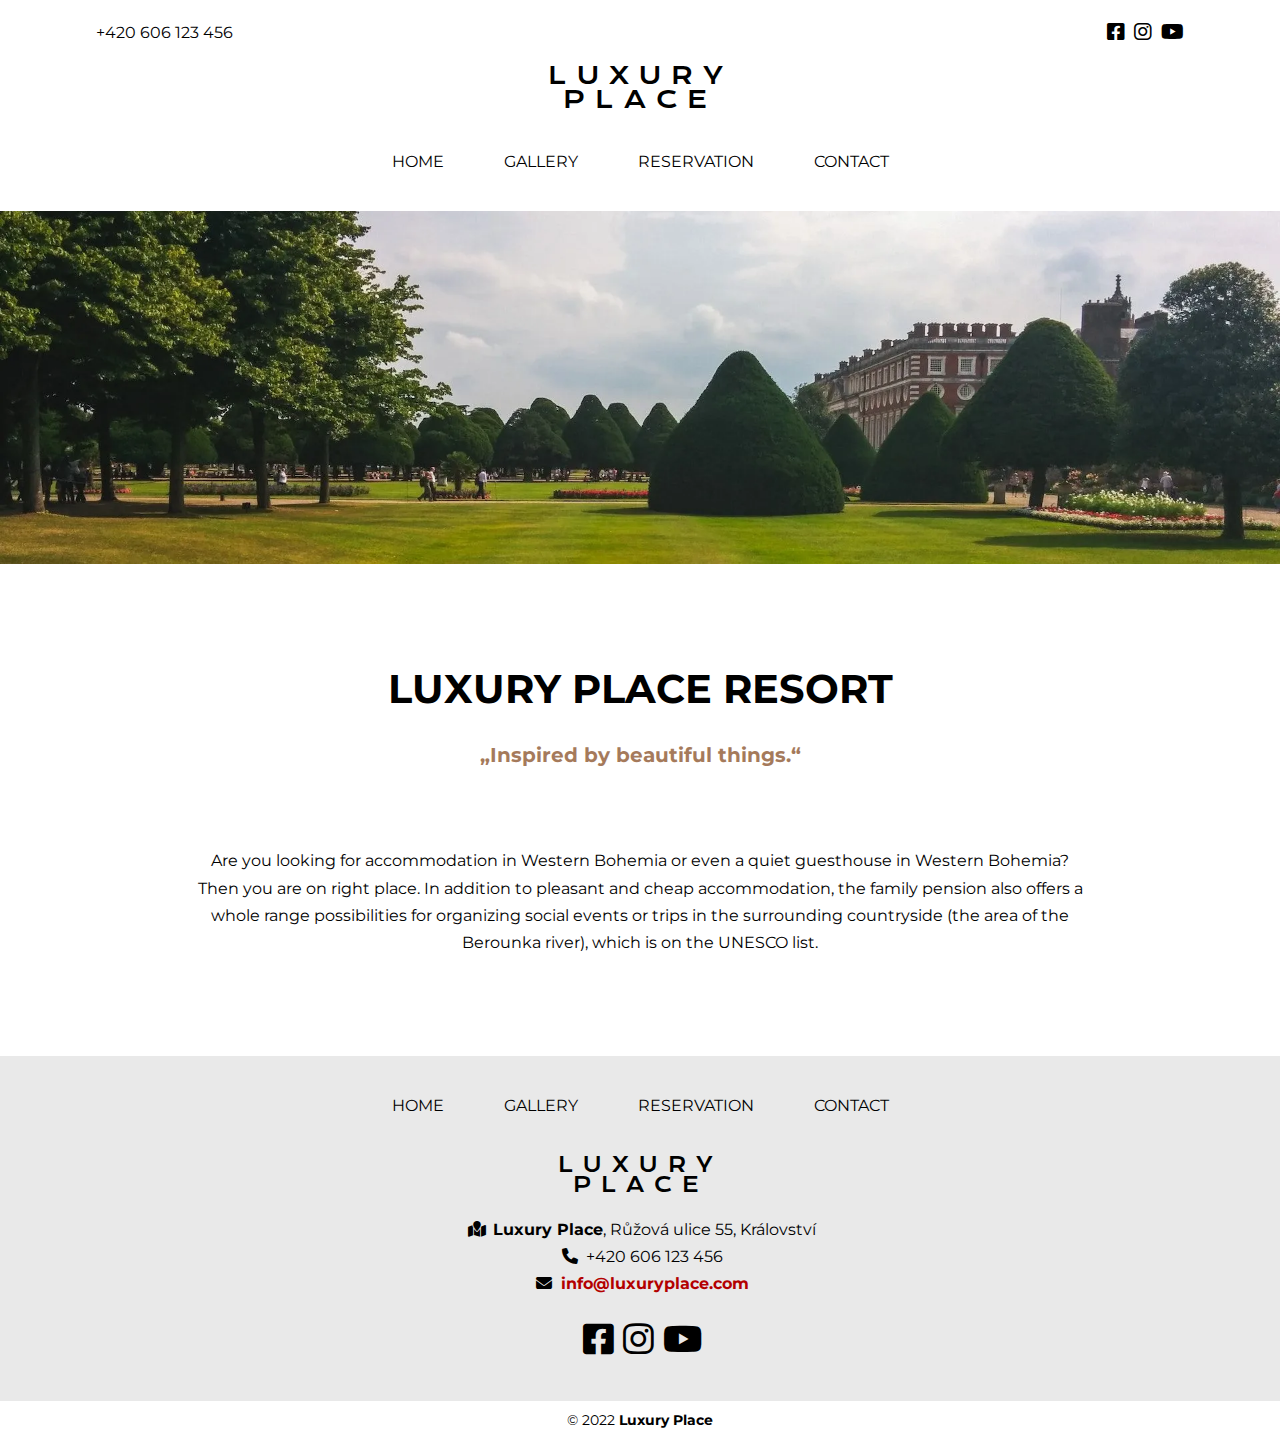
<file: index.html>
<!DOCTYPE html>
<html lang="en">

<head>
	<meta charset="UTF-8">
	<meta http-equiv="X-UA-Compatible" content="IE=edge">
	<meta name="viewport" content="width=device-width, initial-scale=1.0">
	<meta name="description" content="Put your description here.">
	<meta name="robots" content="index" />
	<meta name="msapplication-TileColor" content="#603cba">
	<meta name="theme-color" content="#ffffff">

	<link rel="apple-touch-icon" sizes="180x180" href="fav/apple-touch-icon.png">
	<link rel="icon" type="image/png" sizes="32x32" href="fav/favicon-32x32.png">
	<link rel="icon" type="image/png" sizes="16x16" href="fav/favicon-16x16.png">
	<link rel="manifest" href="fav/site.webmanifest">
	<link rel="mask-icon" href="fav/safari-pinned-tab.svg" color="#5bbad5">

	<link rel="stylesheet" href="css/main.min.css">
	<link rel="stylesheet" href="css/all.min.css">
	<link rel="preconnect" href="https://fonts.googleapis.com">
	<link rel="preconnect" href="https://fonts.gstatic.com" crossorigin>
	<link href="https://fonts.googleapis.com/css2?family=Krona+One&family=Montserrat:wght@300;400;700&display=swap"
		rel="stylesheet">

	<title>luxuryplace.com | Luxury Place</title>
</head>

<body>
	<header>
		<div class="container">
			<div class="headerTop">
				<a href="tel:+420606123426" class="phone">+420 606 123 456</a>
				<div class="social">
					<a href="#" target="_blank" aria-label="Facebook link" rel="nofollow"><i
							class="fa-brands fa-facebook-square"></i></a>
					<a href="#" target="_blank" aria-label="Instagram link" rel="nofollow"><i
							class="fa-brands fa-instagram"></i></a>
					<a href="#" target="_blank" aria-label="Youtube link link" rel="nofollow"><i
							class="fa-brands fa-youtube"></i></a>
				</div>
			</div>
			<a href="index.html" class="logo">
				<p>Luxury</p>
				<p>Place</p>
			</a>
			<div class="menu">
				<ul>
					<li><a href="index.html">Home</a></li>
					<li><a href="gallery.html">Gallery</a></li>
					<li><a href="reservation.html">Reservation</a></li>
					<li><a href="contact.html">Contact</a></li>
				</ul>
			</div>
		</div>
		<picture>
			<source srcset="img/luxuryplace.webp" type="image/webp">
			<source srcset="img/luxuryplace.jpg" type="image/jpeg">
			<img src="img/luxuryplace.jpg" alt="banner">
		</picture>
	</header>
	<section>
		<div class="sectionHome">
			<div class="container">
				<h1>Luxury Place Resort</h1>
				<h2>„Inspired by beautiful things.“</h2>
				<p>
					Are you looking for accommodation in Western Bohemia or even a quiet guesthouse in Western Bohemia? Then you are on right place. In addition to pleasant and cheap accommodation, the family pension also offers a whole range possibilities for organizing social events or trips in the surrounding countryside (the area of the Berounka river), which is on the UNESCO list.
				</p>
			</div>
		</div>
	</section>
	<footer>
		<div class="footer">
			<div class="menu">
				<ul>
					<li><a href="index.html">Home</a></li>
					<li><a href="gallery.html">Gallery</a></li>
					<li><a href="reservation.html">Reservation</a></li>
					<li><a href="contact.html">Contact</a></li>
				</ul>
			</div>
			<a href="index.html" class="logo">
				<p>Luxury</p>
				<p>Place</p>
			</a>
			<div class="contact">
				<p>
					<i class="fa-solid fa-map-location"></i>
					<b>Luxury Place</b>, Růžová ulice 55, Království
				</p>
				<p>
					<i class="fa-solid fa-phone"></i>
					<a href="tel:+420606123456" class="phone">+420 606 123 456</a>
				</p>
				<p>
					<i class="fa-solid fa-envelope"></i>
					<span>info@luxuryplace.com</span>
				</p>
			</div>
			<div class="social">
				<a href="#" target="_blank" aria-label="Facebook link" rel="nofollow"><i
						class="fa-brands fa-facebook-square"></i></a>
				<a href="#" target="_blank" aria-label="Instagram link" rel="nofollow"><i
						class="fa-brands fa-instagram"></i></a>
				<a href="#" target="_blank" aria-label="Youtube link link" rel="nofollow"><i
						class="fa-brands fa-youtube"></i></a>
			</div>
		</div>
		<div class="copy">
			&copy; 2022 <b>Luxury Place</b>
		</div>
	</footer>
</body>

</html>
</file>
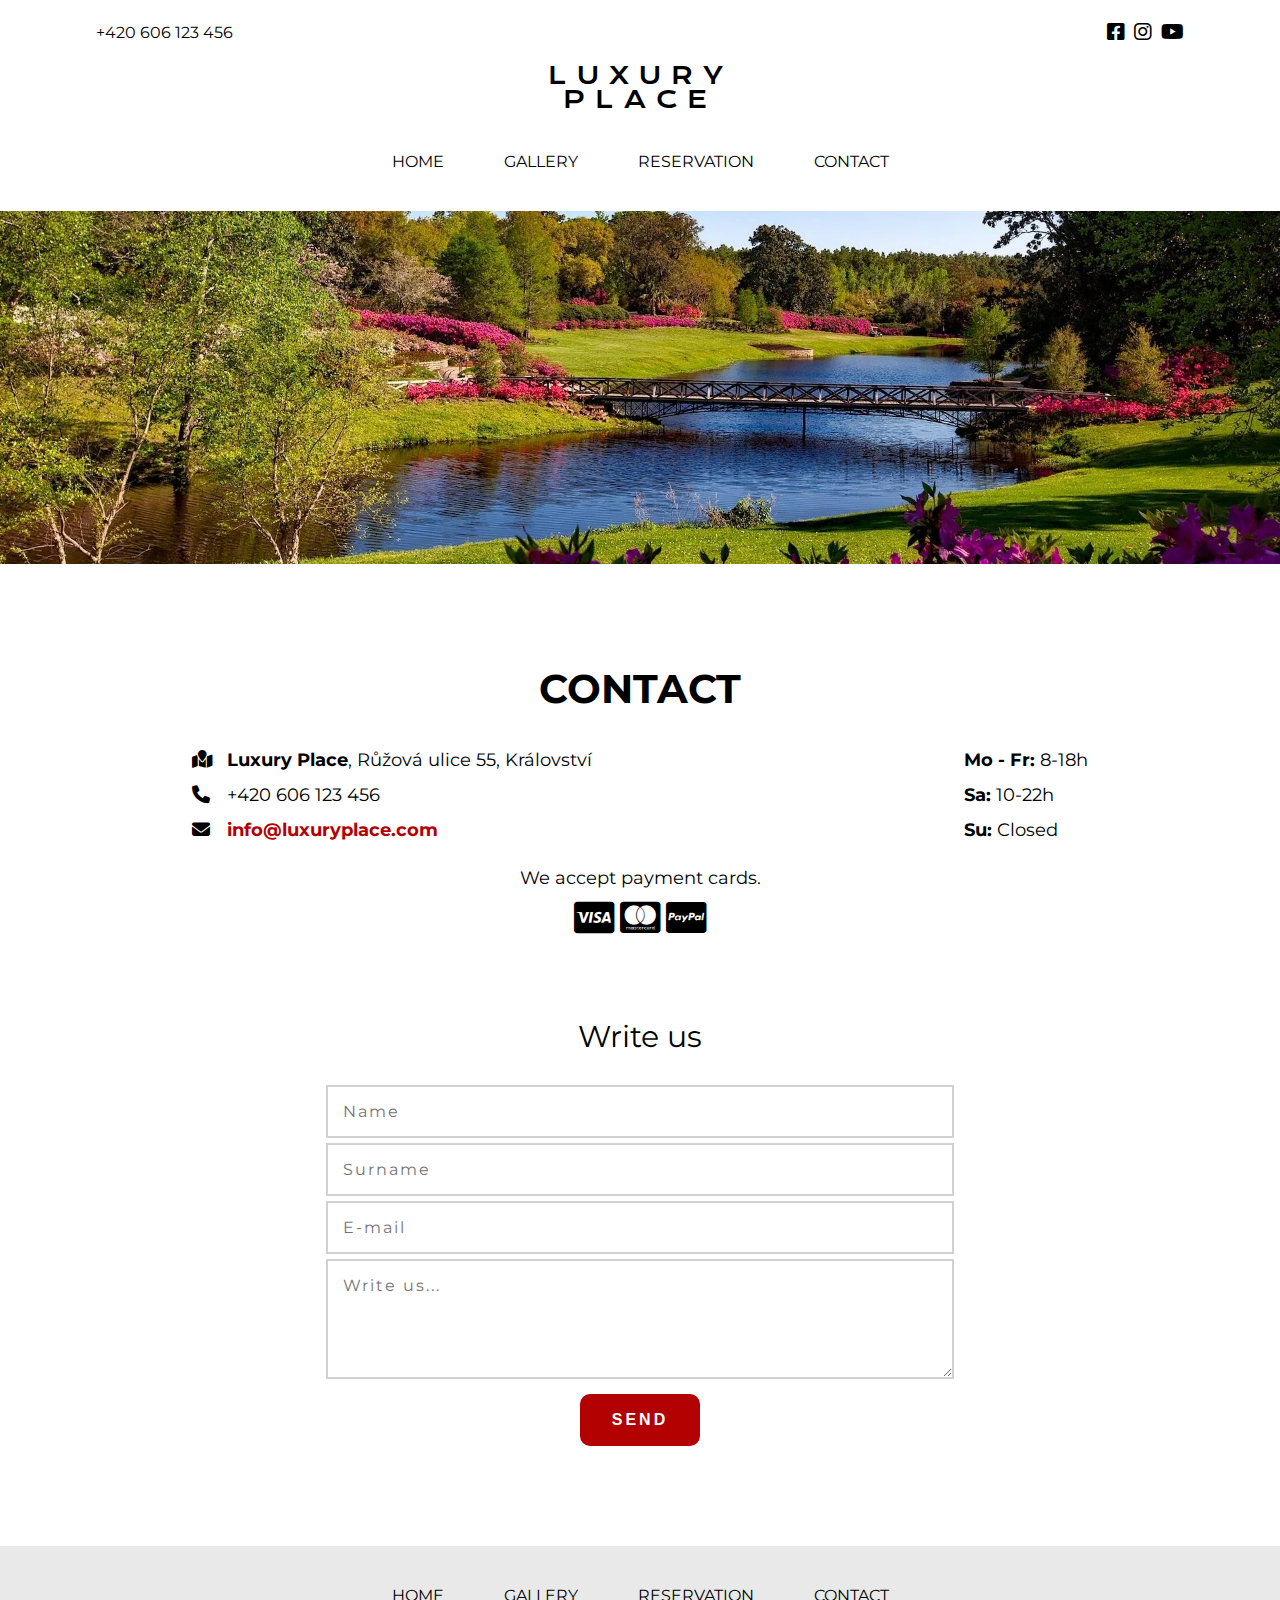
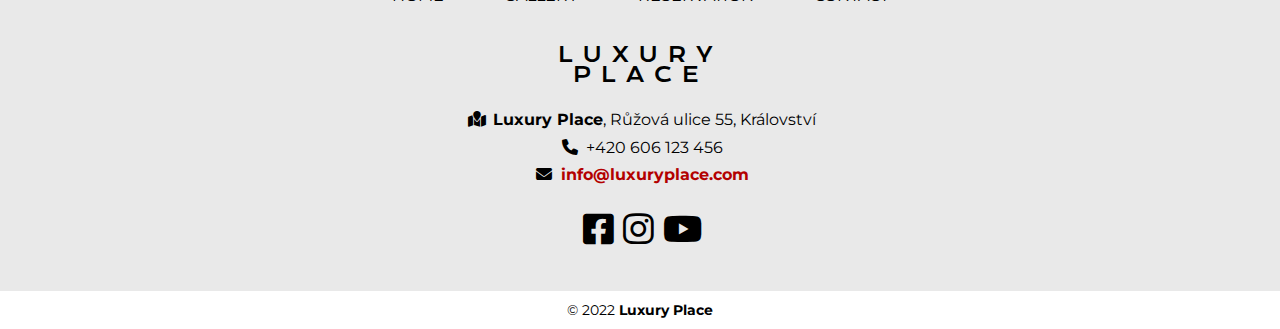
<file: contact.html>
<!DOCTYPE html>
<html lang="en">

<head>
	<meta charset="UTF-8">
	<meta http-equiv="X-UA-Compatible" content="IE=edge">
	<meta name="viewport" content="width=device-width, initial-scale=1.0">
	<meta name="description" content="Put your description here.">
	<meta name="robots" content="index" />
	<meta name="msapplication-TileColor" content="#603cba">
	<meta name="theme-color" content="#ffffff">

	<link rel="apple-touch-icon" sizes="180x180" href="fav/apple-touch-icon.png">
	<link rel="icon" type="image/png" sizes="32x32" href="fav/favicon-32x32.png">
	<link rel="icon" type="image/png" sizes="16x16" href="fav/favicon-16x16.png">
	<link rel="manifest" href="fav/site.webmanifest">
	<link rel="mask-icon" href="fav/safari-pinned-tab.svg" color="#5bbad5">

	<link rel="stylesheet" href="css/main.min.css">
	<link rel="stylesheet" href="css/all.min.css">
	<link rel="preconnect" href="https://fonts.googleapis.com">
	<link rel="preconnect" href="https://fonts.gstatic.com" crossorigin>
	<link href="https://fonts.googleapis.com/css2?family=Krona+One&family=Montserrat:wght@300;400;700&display=swap"
		rel="stylesheet">

	<title>Contact | luxuryplace.com</title>
</head>

<body>
	<header>
		<div class="container">
			<div class="headerTop">
				<a href="tel:+420606123426" class="phone">+420 606 123 456</a>
				<div class="social">
					<a href="#" target="_blank" aria-label="Facebook link" rel="nofollow"><i
							class="fa-brands fa-facebook-square"></i></a>
					<a href="#" target="_blank" aria-label="Instagram link" rel="nofollow"><i
							class="fa-brands fa-instagram"></i></a>
					<a href="#" target="_blank" aria-label="Youtube link link" rel="nofollow"><i
							class="fa-brands fa-youtube"></i></a>
				</div>
			</div>
			<a href="index.html" class="logo">
				<p>Luxury</p>
				<p>Place</p>
			</a>
			<div class="menu">
				<ul>
					<li><a href="index.html">Home</a></li>
					<li><a href="gallery.html">Gallery</a></li>
					<li><a href="reservation.html">Reservation</a></li>
					<li><a href="contact.html">Contact</a></li>
				</ul>
			</div>
		</div>
		<picture>
			<source srcset="img/landscape.webp" type="image/webp">
			<source srcset="img/landscape.jpg" type="image/jpeg">
			<img src="img/landscape.jpg" alt="banner">
		</picture>
	</header>
	<section>
		<div class="sectionContact">
			<div class="container">
				<h1>Contact</h1>
				<div class="contactBoxFlex">
					<div class="contactBoxLeft">
						<p>
							<i class="fa-solid fa-map-location"></i>
							<b>Luxury Place</b>, Růžová ulice 55, Království
						</p>
						<p>
							<i class="fa-solid fa-phone"></i>
							<a href="tel:+420606123456" class="phone">+420 606 123 456</a>
						</p>
						<p>
							<i class="fa-solid fa-envelope"></i>
							<span>info@luxuryplace.com</span>
						</p>
					</div>
					<div class="contactBoxRight">
						<p><b>Mo - Fr:</b> 8-18h</p>
						<p><b>Sa:</b> 10-22h</p>
						<p><b>Su:</b> Closed</p>
					</div>
				</div>
				<div class="cardsBox">
					<p>We accept payment cards.</p>
					<p>
						<i class="fa-brands fa-cc-visa fa-2xl"></i>
						<i class="fa-brands fa-cc-mastercard fa-2xl"></i>
						<i class="fa-brands fa-cc-paypal fa-2xl"></i>
					</p>
				</div>
				<div class="form">
					<h2>Write us</h2>
					<form action="#" method="get">
						<input type="text" name="name" placeholder="Name">
						<input type="text" name="surname" placeholder="Surname">
						<input type="email" name="email" placeholder="E-mail">
						<textarea name="vzkaz" placeholder="Write us..."></textarea>
						<input type="submit" value="Send" />
					</form>
				</div>
			</div>
		</div>
	</section>
	<footer>
		<div class="footer">
			<div class="menu">
				<ul>
					<li><a href="index.html">Home</a></li>
					<li><a href="gallery.html">Gallery</a></li>
					<li><a href="reservation.html">Reservation</a></li>
					<li><a href="contact.html">Contact</a></li>
				</ul>
			</div>
			<a href="index.html" class="logo">
				<p>Luxury</p>
				<p>Place</p>
			</a>
			<div class="contact">
				<p>
					<i class="fa-solid fa-map-location"></i>
					<b>Luxury Place</b>, Růžová ulice 55, Království
				</p>
				<p>
					<i class="fa-solid fa-phone"></i>
					<a href="tel:+420606123456" class="phone">+420 606 123 456</a>
				</p>
				<p>
					<i class="fa-solid fa-envelope"></i>
					<span>info@luxuryplace.com</span>
				</p>
			</div>
			<div class="social">
				<a href="#" target="_blank" aria-label="Facebook link" rel="nofollow"><i
						class="fa-brands fa-facebook-square"></i></a>
				<a href="#" target="_blank" aria-label="Instagram link" rel="nofollow"><i
						class="fa-brands fa-instagram"></i></a>
				<a href="#" target="_blank" aria-label="Youtube link link" rel="nofollow"><i
						class="fa-brands fa-youtube"></i></a>
			</div>
		</div>
		<div class="copy">
			&copy; 2022 <b>Luxury Place</b>
		</div>
	</footer>
</body>

</html>
</file>
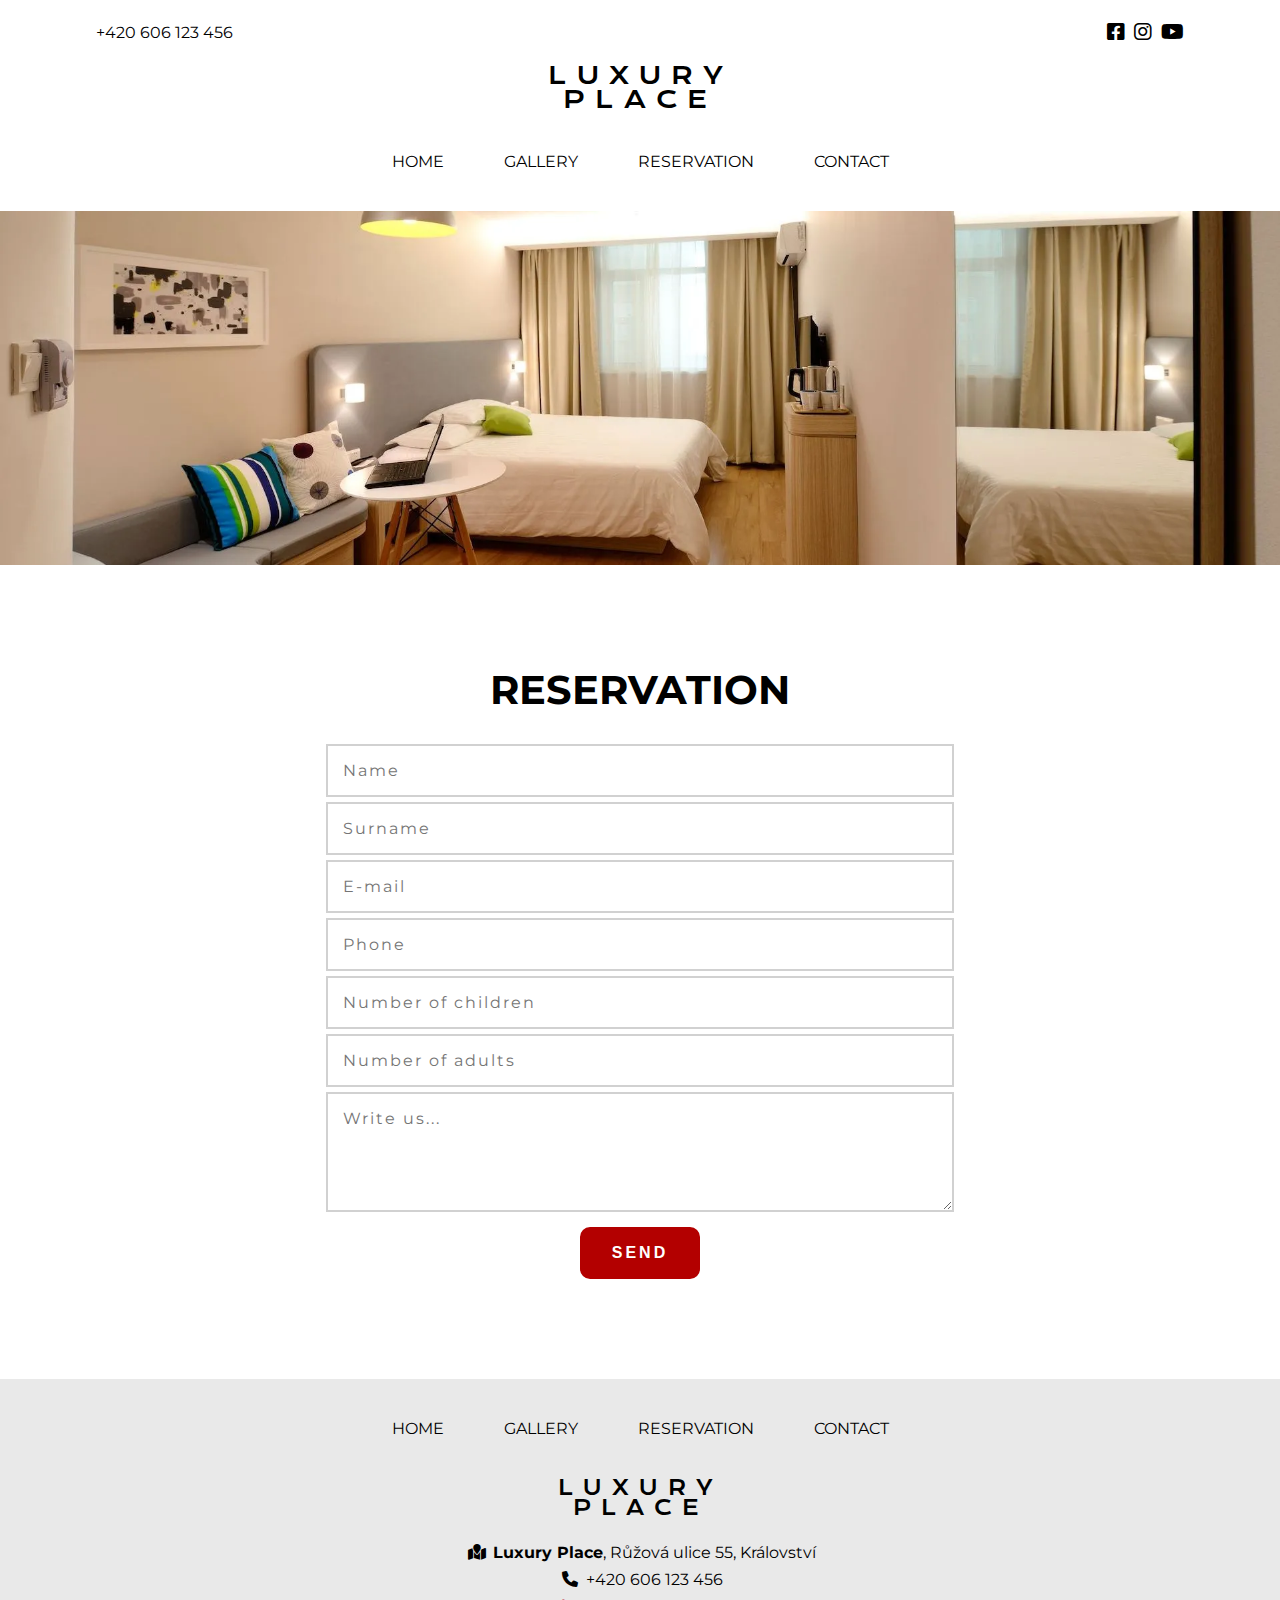
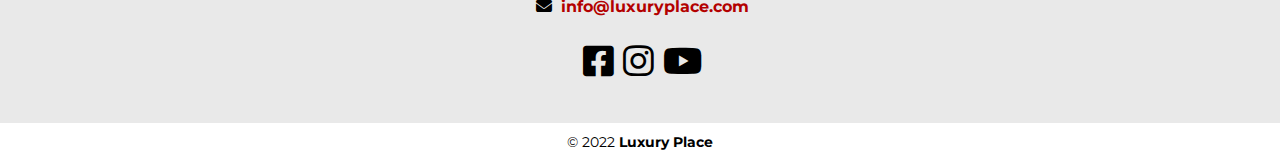
<file: reservation.html>
<!DOCTYPE html>
<html lang="en">

<head>
	<meta charset="UTF-8">
	<meta http-equiv="X-UA-Compatible" content="IE=edge">
	<meta name="viewport" content="width=device-width, initial-scale=1.0">
	<meta name="description" content="Put your description here.">
	<meta name="robots" content="index" />
	<meta name="msapplication-TileColor" content="#603cba">
	<meta name="theme-color" content="#ffffff">

	<link rel="apple-touch-icon" sizes="180x180" href="fav/apple-touch-icon.png">
	<link rel="icon" type="image/png" sizes="32x32" href="fav/favicon-32x32.png">
	<link rel="icon" type="image/png" sizes="16x16" href="fav/favicon-16x16.png">
	<link rel="manifest" href="fav/site.webmanifest">
	<link rel="mask-icon" href="fav/safari-pinned-tab.svg" color="#5bbad5">

	<link rel="stylesheet" href="css/main.min.css">
	<link rel="stylesheet" href="css/all.min.css">
	<link rel="preconnect" href="https://fonts.googleapis.com">
	<link rel="preconnect" href="https://fonts.gstatic.com" crossorigin>
	<link href="https://fonts.googleapis.com/css2?family=Krona+One&family=Montserrat:wght@300;400;700&display=swap"
		rel="stylesheet">

	<title>Reservation | luxuryplace.com</title>
</head>

<body>
	<header>
		<div class="container">
			<div class="headerTop">
				<a href="tel:+420606123426" class="phone">+420 606 123 456</a>
				<div class="social">
					<a href="#" target="_blank" aria-label="Facebook link" rel="nofollow"><i
							class="fa-brands fa-facebook-square"></i></a>
					<a href="#" target="_blank" aria-label="Instagram link" rel="nofollow"><i
							class="fa-brands fa-instagram"></i></a>
					<a href="#" target="_blank" aria-label="Youtube link link" rel="nofollow"><i
							class="fa-brands fa-youtube"></i></a>
				</div>
			</div>
			<a href="index.html" class="logo">
				<p>Luxury</p>
				<p>Place</p>
			</a>
			<div class="menu">
				<ul>
					<li><a href="index.html">Home</a></li>
					<li><a href="gallery.html">Gallery</a></li>
					<li><a href="reservation.html">Reservation</a></li>
					<li><a href="contact.html">Contact</a></li>
				</ul>
			</div>
		</div>
		<picture>
			<source srcset="img/luxuryplace-room.webp" type="image/webp">
			<source srcset="img/luxuryplace-room.jpg" type="image/jpeg">
			<img src="img/luxuryplace-room.jpg" alt="banner">
		</picture>
	</header>
	<section>
		<div class="sectionReservation">
			<div class="container">
				<h1>Reservation</h1>
				<div class="form">
					<form action="#" method="get">
						<input type="text" name="name" placeholder="Name">
						<input type="text" name="surname" placeholder="Surname">
						<input type="email" name="email" placeholder="E-mail">
						<input type="tel" name="tel" placeholder="Phone">
						<input type="number" name="number" placeholder="Number of children" min="1" max="100">
						<input type="number" name="number" placeholder="Number of adults" min="1" max="100">
						<textarea name="vzkaz" placeholder="Write us..."></textarea>
						<input type="submit" value="Send" />
					</form>
				</div>
			</div>
		</div>
	</section>
	<footer>
		<div class="footer">
			<div class="menu">
				<ul>
					<li><a href="index.html">Home</a></li>
					<li><a href="gallery.html">Gallery</a></li>
					<li><a href="reservation.html">Reservation</a></li>
					<li><a href="contact.html">Contact</a></li>
				</ul>
			</div>
			<a href="index.html" class="logo">
				<p>Luxury</p>
				<p>Place</p>
			</a>
			<div class="contact">
				<p>
					<i class="fa-solid fa-map-location"></i>
					<b>Luxury Place</b>, Růžová ulice 55, Království
				</p>
				<p>
					<i class="fa-solid fa-phone"></i>
					<a href="tel:+420606123456" class="phone">+420 606 123 456</a>
				</p>
				<p>
					<i class="fa-solid fa-envelope"></i>
					<span>info@luxuryplace.com</span>
				</p>
			</div>
			<div class="social">
				<a href="#" target="_blank" aria-label="Facebook link" rel="nofollow"><i
						class="fa-brands fa-facebook-square"></i></a>
				<a href="#" target="_blank" aria-label="Instagram link" rel="nofollow"><i
						class="fa-brands fa-instagram"></i></a>
				<a href="#" target="_blank" aria-label="Youtube link link" rel="nofollow"><i
						class="fa-brands fa-youtube"></i></a>
			</div>
		</div>
		<div class="copy">
			&copy; 2022 <b>Luxury Place</b>
		</div>
	</footer>
</body>

</html>
</file>
<file: css/main.min.css>
body{font-family:'Montserrat',sans-serif;text-align:center}*{margin:0;padding:0}*,::after,::before{box-sizing:border-box}img,iframe{vertical-align:top}a{color:#000;text-decoration:none;transition:all .3s ease-out}a:hover{color:#b30000}.container{width:70%;margin:auto}header .container{width:85%}.headerTop{display:flex;justify-content:space-between;align-items:center;padding:20px 0}header img{width:100%;height:auto}.phone:hover{text-decoration:underline}.fa-facebook-square:hover{color:#1877F2}.fa-instagram:hover{color:#E4405F}.fa-youtube:hover{color:#CD201F}.social a{font-size:20px;padding-left:5px}.logo{font-family:'Krona One',sans-serif;font-size:24px;text-transform:uppercase;letter-spacing:10px;line-height:1;display:inline-block}.logo:hover{color:#b30000}.menu{padding:40px 0}.menu ul{display:flex;justify-content:center;gap:60px;list-style:none}.menu ul li a{text-transform:uppercase}.menu ul li a:hover{font-weight:700}@media screen and (max-width: 600px){.menu ul{gap:30px}}@media screen and (max-width: 500px){.menu ul{flex-direction:column}}section{margin:100px 0}h1{font-size:40px;text-transform:uppercase;padding-bottom:30px}@media screen and (max-width: 775px){h1{font-size:30px;padding-bottom:30px}section{margin:80px 0}}@media screen and (max-width: 325px){h1{font-size:25px}}.sectionHome h2{color:#a57a5b;font-size:20px;padding-bottom:80px}@media screen and (max-width: 775px){.sectionHome h2{padding-bottom:60px}}.sectionHome p{line-height:1.7}.contactBoxFlex{display:flex;justify-content:space-between;line-height:35px;text-align:left;font-size:18px;width:100%}.contactBoxLeft i{width:30px}.cardsBox{line-height:40px;font-size:18px;padding:10px 0 80px}@media screen and (max-width: 799px){.contactBoxFlex{flex-direction:column;text-align:center}.contactBoxFlex .contactBoxLeft{padding-bottom:20px}}@media screen and (max-width: 500px){.contactBoxFlex,.cardsBox{font-size:16px}.contactBoxLeft i{display:flex;flex-direction:column;margin:0 auto}.contactBoxLeft .fa-solid{font-size:18px}.contactBoxLeft p{margin-bottom:10px;line-height:25px}}.form h2{font-size:30px;padding-bottom:30px;font-weight:400}@media screen and (max-width: 775px){.form h2{font-size:25px}}.form input[type="text"],.form input[type="email"],.form input[type="tel"],.form input[type="number"],.form textarea{padding:15px;display:block;font-size:16px;width:70%;margin:0 auto 5px;font-family:'Montserrat',sans-serif;border:2px solid #d1d1d1;letter-spacing:2px;outline:none}.form input[type="text"]:focus,.form input[type="email"]:focus,.form input[type="tel"]:focus,.form input[type="number"]:focus,.form textarea:focus{border:2px solid #a7a7a7}.form textarea{min-height:120px;max-width:70%;min-width:70%;max-height:400px}.form input[type="submit"]{font-size:16px;background:#b30000;color:#fff;padding:15px 30px;border:2px solid #b30000;font-weight:700;text-transform:uppercase;border-radius:10px;letter-spacing:3px;margin-top:10px}.form input[type="submit"]:hover{color:#b30000;background:#fff;cursor:pointer}@media screen and (max-width: 999px){.form input[type="text"],.form input[type="email"],.form input[type="tel"],.form input[type="number"]{width:90%}.form textarea{max-width:90%;min-width:90%}}@media screen and (max-width: 650px){.form input[type="text"],.form input[type="email"],.form input[type="tel"],.form input[type="number"]{width:92%}.form textarea{max-width:92%;min-width:92%}}@media screen and (max-width: 575px){.form input[type="text"],.form input[type="email"],.form input[type="tel"],.form input[type="number"]{width:95%}.form textarea{max-width:95%;min-width:95%}}.gallery-image{padding:20px;display:flex;flex-wrap:wrap;justify-content:center}.gallery-image img{height:250px;width:350px;transform:scale(1.0);transition:transform .4s ease}.img-box{box-sizing:content-box;margin:10px;height:250px;width:350px;overflow:hidden;display:inline-block;color:#fff;position:relative;background-color:#fff}.caption{position:absolute;bottom:5px;left:20px;opacity:0;transition:transform .3s ease,opacity .3s ease}.transparent-box{height:250px;width:350px;background-color:rgba(0,0,0,0);position:absolute;top:0;left:0;transition:background-color .3s ease}.img-box:hover img{transform:scale(1.1)}.img-box:hover .transparent-box{background-color:rgba(0,0,0,0.5)}.img-box:hover .caption{transform:translateY(-20px);opacity:1}.img-box:hover{cursor:pointer}.img-box a:hover{color:#fff}.caption>p:nth-child(2){font-size:.8em}.opacity-low{opacity:.5}.section404 p{padding-bottom:30px}.section404 h1{color:#a7a7a7}.btn{font-size:16px;background:#b30000;color:#fff;padding:10px 15px;border:2px solid #b30000;font-weight:400;text-transform:uppercase;border-radius:5px;letter-spacing:2px;display:inline-block}.btn:hover{color:#b30000;background:#fff;transition:all .3s ease-out}.footer{background-color:#e9e9e9;padding-bottom:40px}.footer .logo{font-size:20px}.contact{padding:20px 0}.contact p{line-height:1.7}.contact i{width:25px}span{color:#b30000;font-weight:700}.footer .social a{font-size:35px}.copy{padding:10px 0;font-size:14px}@media screen and (max-width: 510px){.contact{font-size:15px;width:80%;margin:auto}}
</file>
